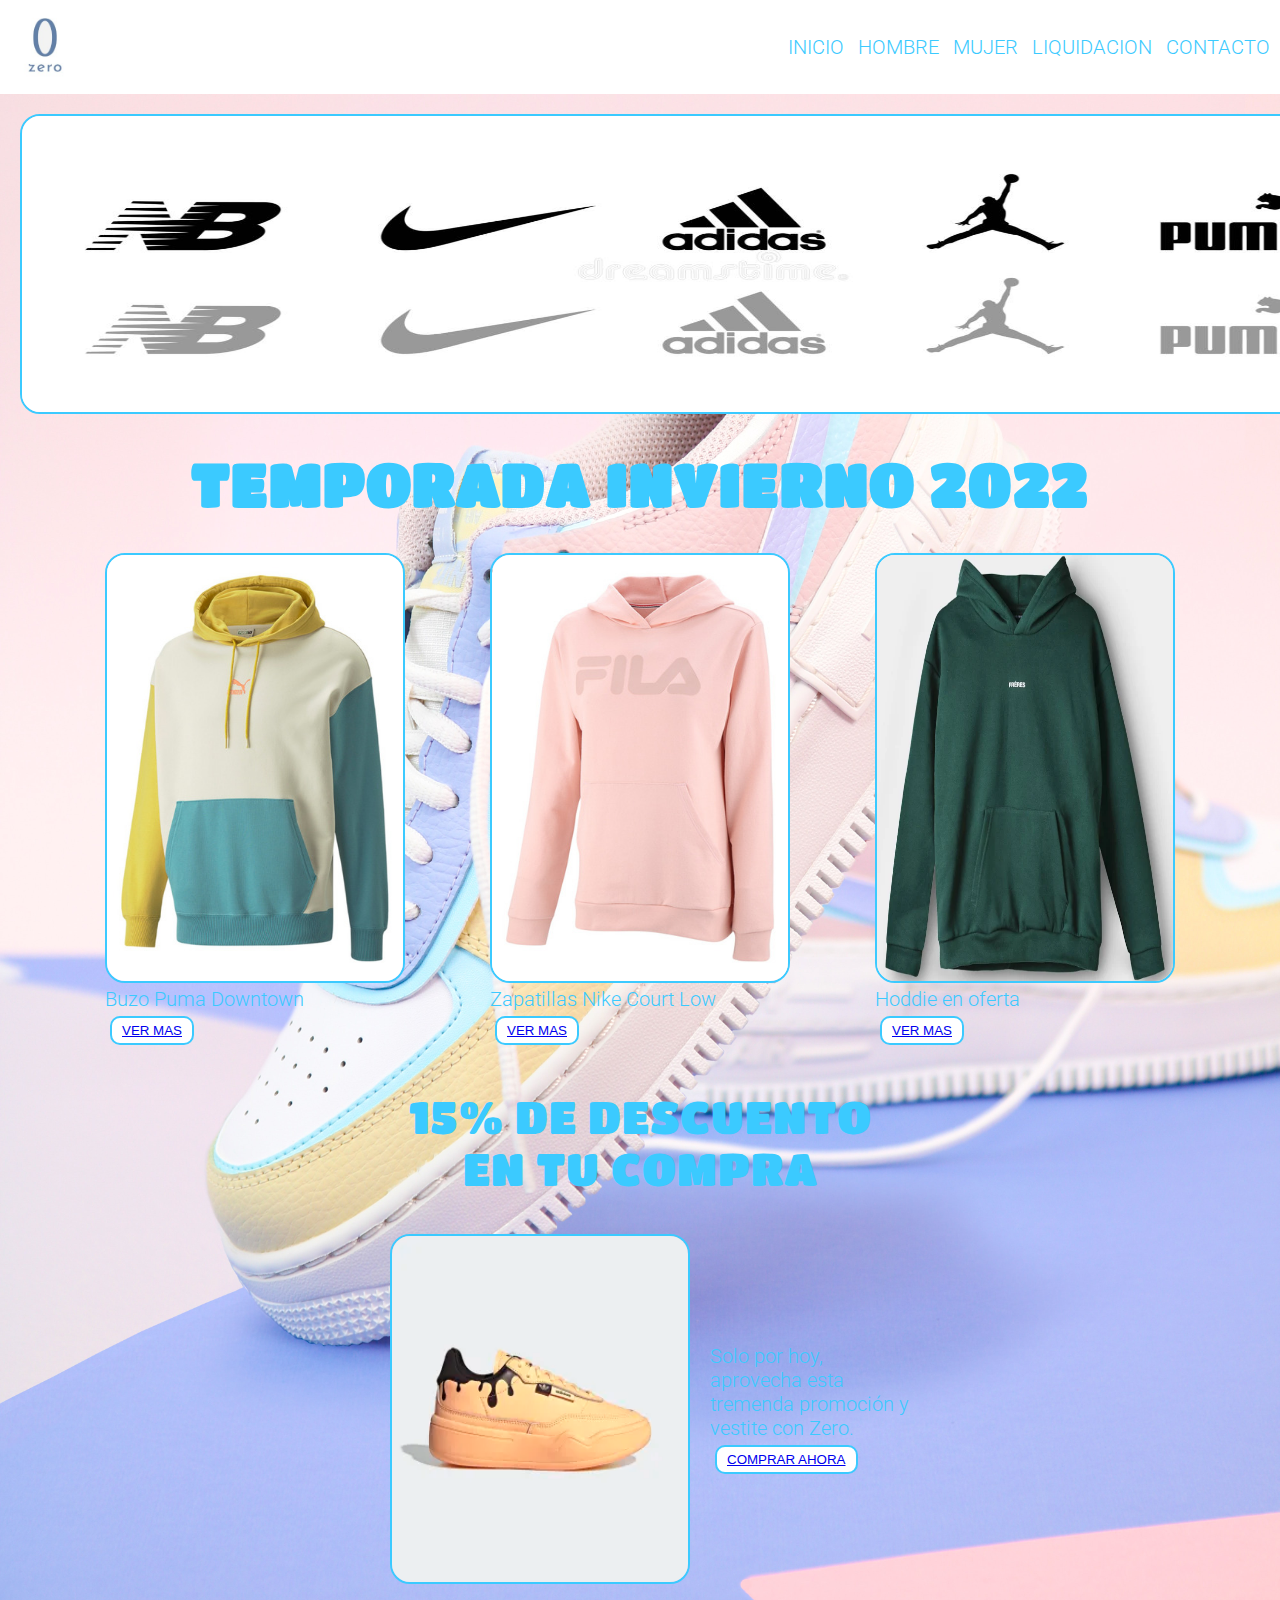
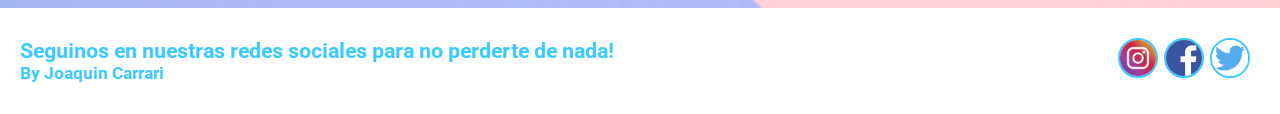
<file: Zero/index.html>
<!DOCTYPE html>
<html lang="en">
<head>
    <meta charset="UTF-8">
    <meta http-equiv="X-UA-Compatible" content="IE=edge">
    <meta name="viewport" content="width=device-width, initial-scale=1.0">
    <link rel="shortcut icon" href="./assets/icons/Free_Sample_By_Wix.jpeg" type="image/x.icon">
    <link rel="stylesheet" href="./css/estilos.css">
    <title>Zero-Incio</title>
</head>
<body> 
    <nav>
        <a href="./index.html">
                <img src="./assets/icons/Free_Sample_By_Wix.jpeg" alt="logo-zero" width="80px">
        </a>
        <ul>
            <li class="navbar"><a href="#" class="font-textos">INICIO</a></li>
            <li class="navbar"><a href="./paginas/hombre.html" class="font-textos">HOMBRE</a></li>
            <li class="navbar"><a href="./paginas/mujer.html" class="font-textos">MUJER</a></li>
            <li class="navbar"><a href="./paginas/liquidacion.html" class="font-textos">LIQUIDACION</a></li>
            <li class="navbar"><a href="./paginas/contacto.html" class="font-textos">CONTACTO</a></li>
        </ul>
    </nav>
<header>
    <section>
        <article>
            <img src="./assets/img/fotoportada2.jpeg" alt="foto portada" id="fotoportada" class="bordesredondeados">
        </article>
    </section>
</header>
    <main>
        <section>
            <article id="titulo-inicio">
                <h1>TEMPORADA INVIERNO 2022</h1>
            </article>
        </section>
        <section class="indumentaria">
            <article>
                <img src="./assets/img/buzopumadowntown.jpeg" class="bordesredondeados" alt="buzo puma" width="300px" height="430px">
                <h4 class="font-textos">Buzo Puma Downtown</h4>
                <button class="boton"><a href="./paginas/hombre.html" class="texos-boton">VER MAS</a></button>
            </article>
            <article>
                <img src="./assets/img/buzofila.jpeg" class="bordesredondeados" alt="buzo fila" width="300px" height="430px">
                <h4 class="font-textos">Zapatillas Nike Court Low</h4>
                <button class="boton"><a href="./paginas/mujer.html" class="texos-boton">VER MAS</a></button>
            </article>
            <article>
                <img src="./assets/img/hoddie1.webp" class="bordesredondeados" alt="Hoddie Oferta" width="300px" height="430px">
                <h4 class="font-textos">Hoddie en oferta</h4>
                <button class="boton"><a href="./paginas/liquidacion.html" class="texos-boton">VER MAS</a></button>
            </article>
        </section>
        <section>
            <article id="subtitulo-inicio">
                <h3>15% DE DESCUENTO EN TU COMPRA</h3>
            </article>
        </section>
        <section class="conjunto-inicio">
            <article id="conjuntoimagen-inicio">
                <img src="./assets/img/zapatillas1.webp" class="bordesredondeados" alt="Zapatillas Liquidacion" width="300px" height="350px">
            </article>
            <article id="conjuntotexto-inicio">
                <p class="font-textos">Solo por hoy, aprovecha esta tremenda promoción y vestite con Zero.</p>
                <button class="boton"><a href="./paginas/liquidacion.html" class="texos-boton">COMPRAR AHORA</a></button>
            </article>
        </section>
    </main>
    <footer>
        <article>
        <h5>Seguinos en nuestras redes sociales para no perderte de nada!</h5>
        <h6>By Joaquin Carrari</h6> 
        </article>
        <article class="icons-redes">
            <img src="./assets/icons/instagram.webp" alt="instagram" class="bordesredondeados" width="40px">
            <img src="./assets/icons/facebook.png" alt="facebook" class="bordesredondeados" width="40px">
            <img src="./assets/icons/twitter.png" alt="twitter" class="bordesredondeados" width="40px">
        </article>
    </footer>
</body>
</html>
</file>
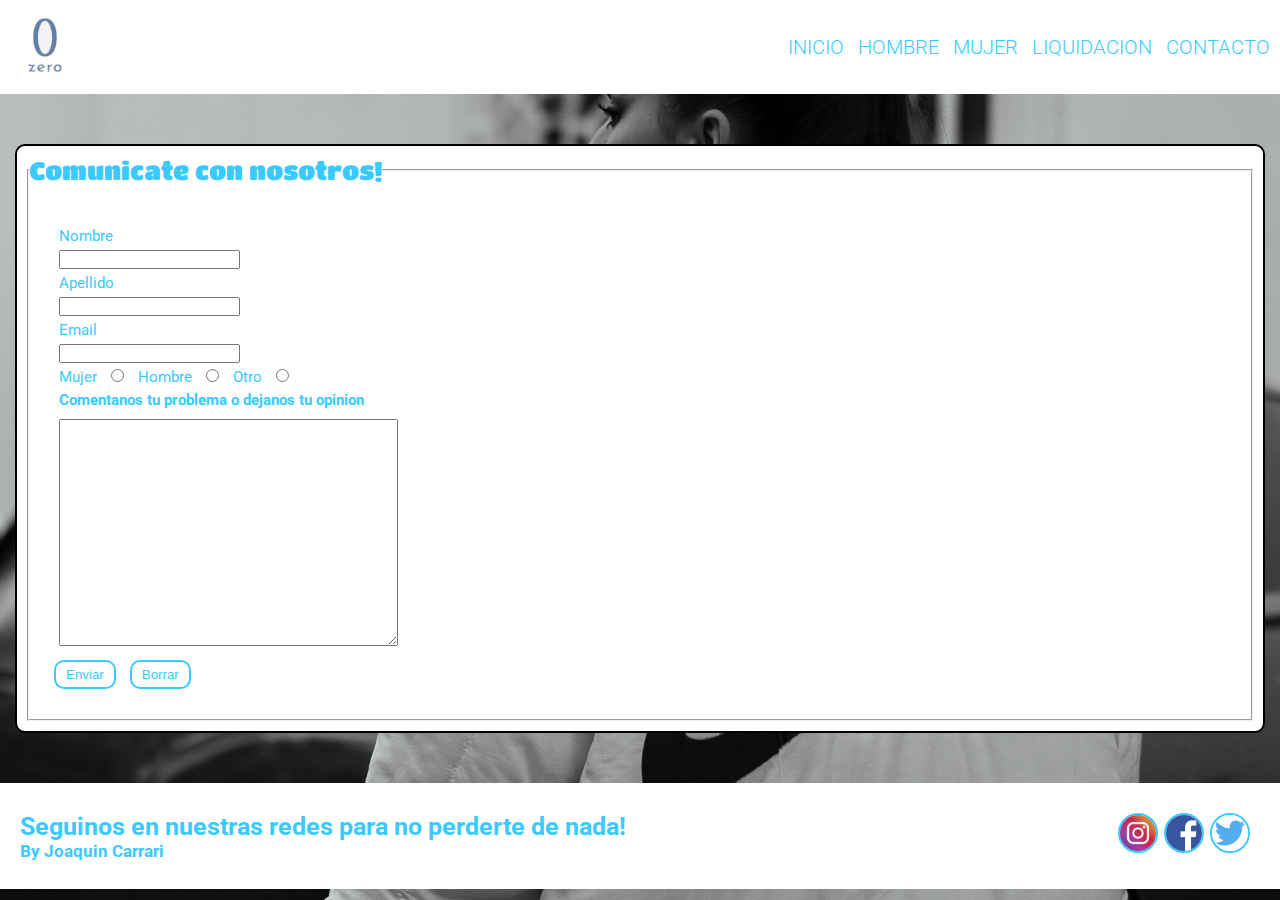
<file: Zero/paginas/contacto.html>
<!DOCTYPE html>
<html lang="en">
<head>
    <meta charset="UTF-8">
    <meta http-equiv="X-UA-Compatible" content="IE=edge">
    <meta name="viewport" content="width=device-width, initial-scale=1.0">
    <link rel="shortcut icon" href="../assets/icons/Free_Sample_By_Wix.jpeg" type="image/x.icon">
    <link rel="stylesheet" href="../css/estilos.css">
    <title>Zero-Contacto</title>
</head>
<body id="fondoformulario">
    <nav>
        <a href="../index.html">
            <img src="../assets/icons/Free_Sample_By_Wix.jpeg" alt="logo-zero" width="80px">
        </a>
        <ul>
            <li class="navbar"><a href="../index.html" class="font-textos">INICIO</a></li>
            <li class="navbar"><a href="./hombre.html" class="font-textos">HOMBRE</a></li>
            <li class="navbar"><a href="./mujer.html" class="font-textos">MUJER</a></li>
            <li class="navbar"><a href="./liquidacion.html" class="font-textos">LIQUIDACION</a></li>
            <li class="navbar"><a href="#" class="font-textos">CONTACTO</a></li>
        </ul>
    </nav>
<form action="procesador.php" name="contacto" method="post" id="formulario">
    <fieldset>
        <legend>Comunicate con nosotros!</legend>
        <article id="articleformulario">
        <br>
            <label class="interior-formulario">Nombre
                <br>
                <input type="text" name="nombre" required class="interior-formulario"> 
            </label>
        <br>
            <label class="interior-formulario">Apellido
                <br>
                <input type="text" name="apellido" required class="interior-formulario">
            </label>
        <br>
            <label class="interior-formulario">Email
                <br>
                <input type="text" name="email" required class="interior-formulario">
        <br>
            </label>
        <label for="sexo" class="interior-formulario">Mujer</label>
        <input type="radio" name="sexo" value="mujer" >
        <label for="sexo" class="interior-formulario">Hombre</label>
        <input type= "radio" name="sexo" value="hombre" >
        <label for="sexo" class="interior-formulario">Otro</label>
        <input type="radio" name="sexo" value="otro">
        <h4 class="interior-formulario">Comentanos tu problema o dejanos tu opinion</h4>
        <textarea name="comentario" cols="40" rows="15" class="interior-formulario"></textarea>
        <br>
            <button class="boton" type="submit">Enviar</button>
            <button class="boton" type="reset">Borrar</button>
        </article>
    </fieldset>
</form>
    <footer>
        <article>
        <h4>Seguinos en nuestras redes para no perderte de nada!</h4>
        <h6>By Joaquin Carrari</h6> 
        </article>
        <article class="icons-redes">
            <img src="../assets/icons/instagram.webp" alt="instagram" class="bordesredondeados" width="40px">
            <img src="../assets/icons/facebook.png" alt="facebook" class="bordesredondeados" width="40px">
            <img src="../assets/icons/twitter.png" alt="twitter" class="bordesredondeados" width="40px">
        </article>
    </footer>
</body>
</html>
</file>
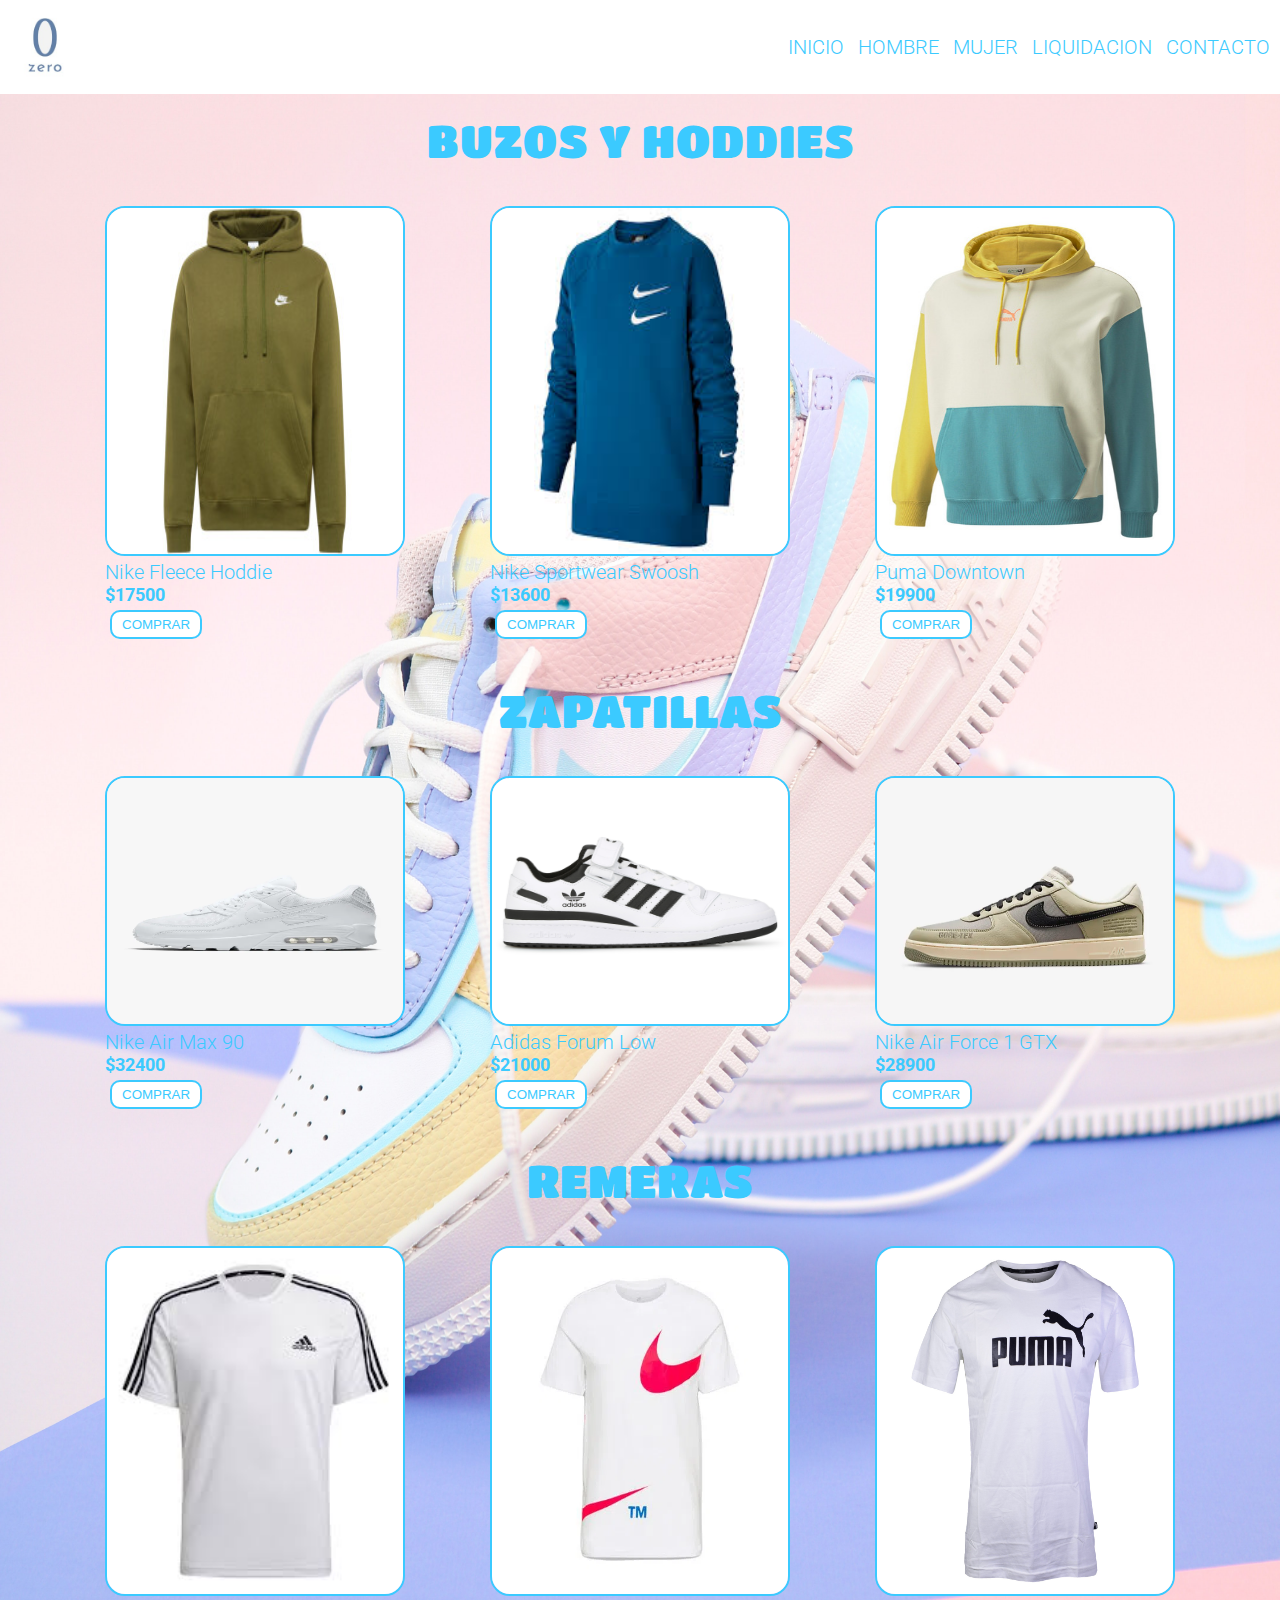
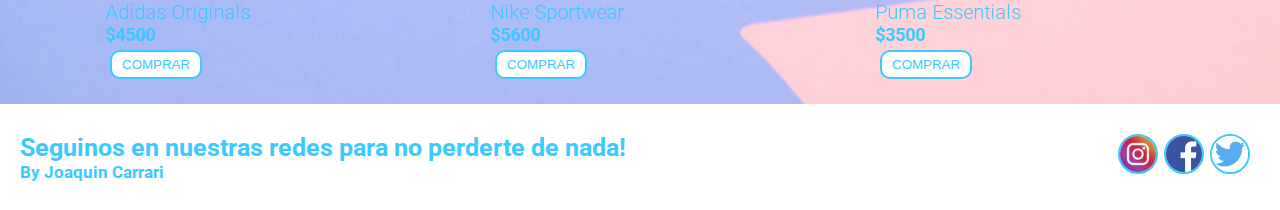
<file: Zero/paginas/hombre.html>
<!DOCTYPE html>
<html lang="en">
<head>
    <meta charset="UTF-8">
    <meta http-equiv="X-UA-Compatible" content="IE=edge">
    <meta name="viewport" content="width=device-width, initial-scale=1.0">
    <link rel="shortcut icon" href="../assets/icons/Free_Sample_By_Wix.jpeg" type="image/x.icon">
    <link rel="stylesheet" href="../css/estilos.css">
    <title>Zero-Hombre</title>
</head>
<body>
    <header>
        <nav>
            <a href="../index.html">
                <img src="../assets/icons/Free_Sample_By_Wix.jpeg" alt="logo-zero" width="80px">
            </a>
            <ul>
                <li class="navbar"><a href="../index.html" class="font-textos">INICIO</a></li>
                <li class="navbar"><a href="#" class="font-textos">HOMBRE</a></li>
                <li class="navbar"><a href="./mujer.html" class="font-textos">MUJER</a></li>
                <li class="navbar"><a href="./liquidacion.html" class="font-textos">LIQUIDACION</a></li>
                <li class="navbar"><a href="./contacto.html" class="font-textos">CONTACTO</a></li>
            </ul>
        </nav>
    </header>
    <main>
        <article class="subtitulos">
            <h3>BUZOS Y HODDIES</h3>
        </article>
        <section class="indumentaria">
            <article>
                <img src="../assets/img/buzonikefleecehoddie.jpeg" alt="buzo nike" class="bordesredondeados" width="300px" height="350px">
                <h4 class="font-textos">Nike Fleece Hoddie</h4>
                <h4 class="precios">$17500</h4>
                <button class="boton">COMPRAR</button>
            </article>
            <article>
                <img src="../assets/img/buzonikesportwearswoosh.jpeg" alt="buzo nike" class="bordesredondeados" width="300px" height="350px">
                <h4 class="font-textos">Nike Sportwear Swoosh</h4>
                <h4 class="precios">$13600</h4>
                <button class="boton">COMPRAR</button>
            </article>
            <article>
                <img src="../assets/img/buzopumadowntown.jpeg" alt="buzo puma" class="bordesredondeados" width="300px" height="350px">
                <h4 class="font-textos">Puma Downtown</h4>
                <h4 class="precios">$19900</h4>
                <button class="boton">COMPRAR</button>
            </article>
        </section>
        <article class="subtitulos">
            <h3>ZAPATILLAS</h3>
        </article>
        <section class="indumentaria">
            <article>
                <img src="../assets/img/zapatillasnikeairmax90.webp" alt="zapatillas nike" class="bordesredondeados" width="300px" height="250px">
                <h4 class="font-textos">Nike Air Max 90</h4>
                <h4 class="precios">$32400</h4>
                <button class="boton">COMPRAR</button>
            </article>
            <article>
                <img src="../assets/img/zapatillasadidasforumlow.jpeg" alt="zapatillas adidas" class="bordesredondeados" width="300px" height="250px">
                <h4 class="font-textos">Adidas Forum Low</h4>
                <h4 class="precios">$21000</h4>
                <button class="boton">COMPRAR</button>
            </article>
            <article>
                <img src="../assets/img/zapatillasnikeairforcegtx.webp" alt="zapatillas nike" class="bordesredondeados" width="300px" height="250px">
                <h4 class="font-textos">Nike Air Force 1 GTX</h4>
                <h4 class="precios">$28900</h4>
                <button class="boton">COMPRAR</button>
            </article>
        </section>
        <article class="subtitulos">
            <h3>REMERAS</h3>
        </article>
        <section class="indumentaria">
            <article>
                <img src="../assets/img/remeraadidasoriginals.jpeg" alt="remera adidas" class="bordesredondeados" width="300px" height="350px">
                <h4 class="font-textos">Adidas Originals</h4>
                <h4 class="precios">$4500</h4>
                <button class="boton">COMPRAR</button>
            </article>
            <article>
                <img src="../assets/img/remeranikesportwear.webp" alt="remera nike" class="bordesredondeados" width="300px" height="350px">
                <h4 class="font-textos">Nike Sportwear</h4>
                <h4 class="precios">$5600</h4>
                <button class="boton">COMPRAR</button>
            </article>
            <article>
                <img src="../assets/img/remerapumaessentials.jpeg" alt="remera puma" class="bordesredondeados" width="300px" height="350px">
                <h4 class="font-textos">Puma Essentials</h4>
                <h4 class="precios">$3500</h4>
                <button class="boton">COMPRAR</button>
            </article>
        </section>
    </main>
    <footer>
        <article>
        <h4>Seguinos en nuestras redes para no perderte de nada!</h4>
        <h6>By Joaquin Carrari</h6> 
        </article>
        <article class="icons-redes">
            <img src="../assets/icons/instagram.webp" alt="instagram" class="bordesredondeados" width="40px">
            <img src="../assets/icons/facebook.png" alt="facebook" class="bordesredondeados" width="40px">
            <img src="../assets/icons/twitter.png" alt="twitter" class="bordesredondeados" width="40px">
        </article>
    </footer>
</body>
</html>
</file>
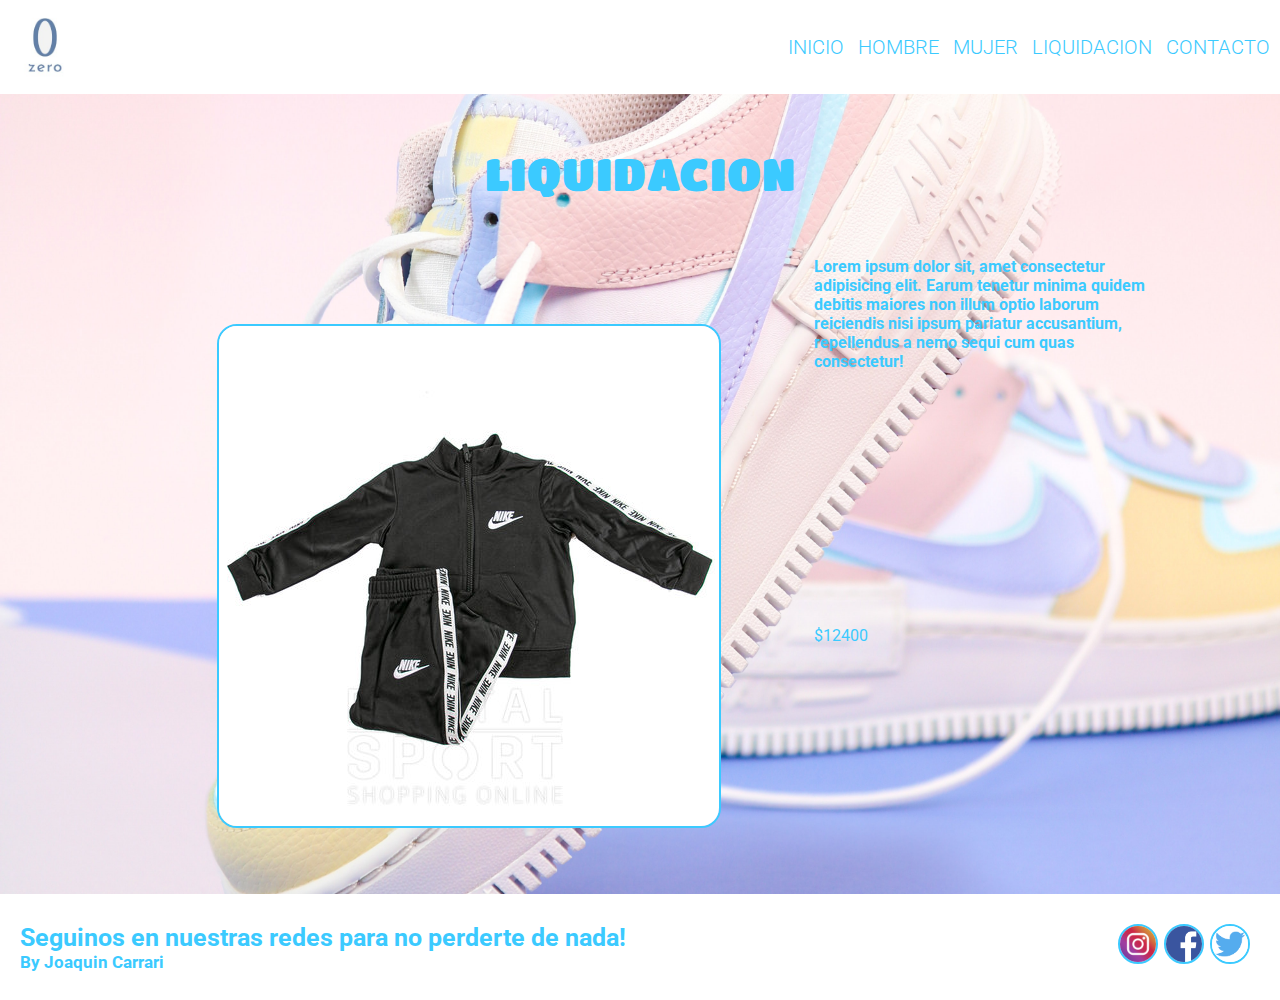
<file: Zero/paginas/liquidacion.html>
<!DOCTYPE html>
<html lang="en">
<head>
    <meta charset="UTF-8">
    <meta http-equiv="X-UA-Compatible" content="IE=edge">
    <meta name="viewport" content="width=device-width, initial-scale=1.0">
    <link rel="shortcut icon" href="../assets/icons/Free_Sample_By_Wix.jpeg" type="image/x.icon">
    <link rel="stylesheet" href="../css/estilos.css">
    <title>Zero-Liquidacion</title>
</head>
<body>
    <header>
        <nav>
            <a href="../index.html">
                <img src="../assets/icons/Free_Sample_By_Wix.jpeg" alt="logo-zero" width="80px">
            </a>
            <ul>
                <li class="navbar"><a href="../index.html" class="font-textos">INICIO</a></li>
                <li class="navbar"><a href="./hombre.html" class="font-textos">HOMBRE</a></li>
                <li class="navbar"><a href="./mujer.html" class="font-textos">MUJER</a></li>
                <li class="navbar"><a href="#" class="font-textos">LIQUIDACION</a></li>
                <li class="navbar"><a href="./contacto.html" class="font-textos">CONTACTO</a></li>
            </ul>
        </nav>
    </header>
<main>
    <section class="grid-container">
        <div class="titulo-grid"><h3>LIQUIDACION</h3></div>
        <div class="imagen-grid"><img class="bordesredondeados" src="../assets/img/conjuntonike.jpeg" alt="conjunto nike"></div>
        <div class="texto-grid"><h4>Lorem ipsum dolor sit, amet consectetur adipisicing elit. Earum tenetur minima quidem debitis maiores non illum optio laborum reiciendis nisi ipsum pariatur accusantium, repellendus a nemo sequi cum quas consectetur!</h4></div>
        <div class="precio-grid">$12400</div>
    </section>
</main>
    <footer>
        <article>
        <h4>Seguinos en nuestras redes para no perderte de nada!</h4>
        <h6>By Joaquin Carrari</h6> 
        </article>
        <article class="icons-redes">
            <img src="../assets/icons/instagram.webp" alt="instagram" class="bordesredondeados" width="40px">
            <img src="../assets/icons/facebook.png" alt="facebook" class="bordesredondeados" width="40px">
            <img src="../assets/icons/twitter.png" alt="twitter" class="bordesredondeados" width="40px">
        </article>
    </footer>
</body>
</html>
</file>
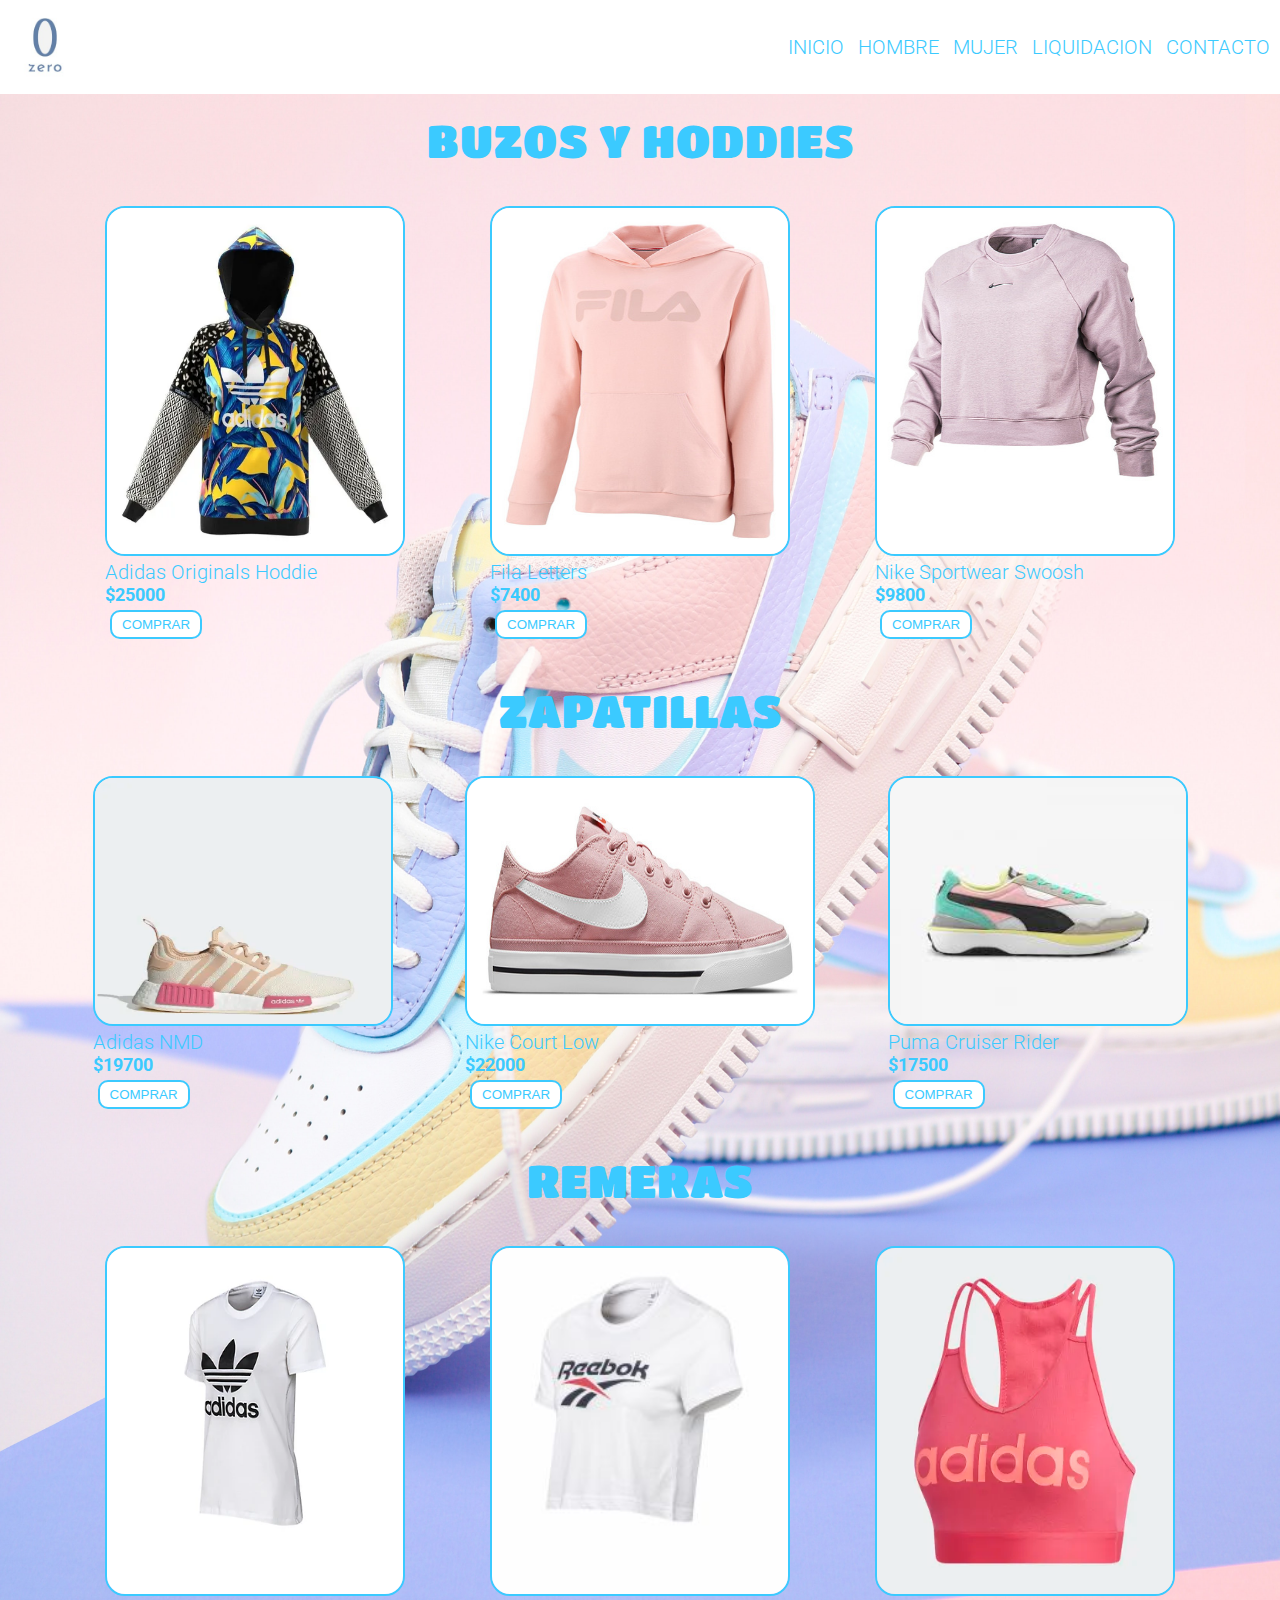
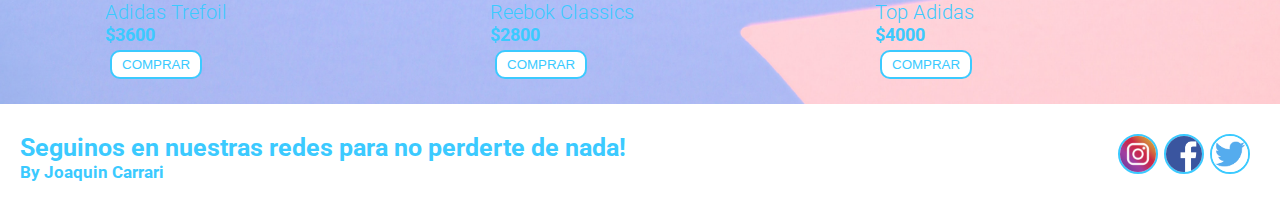
<file: Zero/paginas/mujer.html>
<!DOCTYPE html>
<html lang="en">
<head>
    <meta charset="UTF-8">
    <meta http-equiv="X-UA-Compatible" content="IE=edge">
    <meta name="viewport" content="width=device-width, initial-scale=1.0">
    <link rel="shortcut icon" href="../assets/icons/Free_Sample_By_Wix.jpeg" type="image/x.icon">
    <link rel="stylesheet" href="../css/estilos.css">
    <title>Zero-Mujer</title>
</head>
<body>
    <header>
        <nav>
            <a href="../index.html">
                <img src="../assets/icons/Free_Sample_By_Wix.jpeg" alt="logo-zero" width="80px">
            </a>
            <ul>
                <li class="navbar"><a href="../index.html" class="font-textos">INICIO</a></li>
                <li class="navbar"><a href="./hombre.html" class="font-textos">HOMBRE</a></li>
                <li class="navbar"><a href="#" class="font-textos">MUJER</a></li>
                <li class="navbar"><a href="./liquidacion.html" class="font-textos">LIQUIDACION</a></li>
                <li class="navbar"><a href="./contacto.html" class="font-textos">CONTACTO</a></li>
            </ul>
        </nav>
    </header>
    <main>
        <article class="subtitulos">
            <h3>BUZOS Y HODDIES</h3>
        </article>
        <section class="indumentaria">
            <article>
                <img src="../assets/img/buzoadidasoriginalshoddie.webp" alt="buzo adidas"class="bordesredondeados" width="300px" height="350px">
                <h4 class="font-textos">Adidas Originals Hoddie</h4>
                <h4 class="precios">$25000</h4>
                <button class="boton">COMPRAR</button>
            </article>
            <article>
                <img src="../assets/img/buzofila.jpeg" alt="buzo fila" class="bordesredondeados" width="300px" height="350px">
                <h4 class="font-textos">Fila Letters</h4>
                <h4 class="precios">$7400</h4>
                <button class="boton">COMPRAR</button>
            </article>
            <article>
                <img src="../assets/img/Copia de buzonikesportwearswoosh2.jpeg" alt="buzo nike" class="bordesredondeados" width="300px" height="350px">
                <h4 class="font-textos">Nike Sportwear Swoosh</h4>
                <h4 class="precios">$9800</h4>
                <button class="boton">COMPRAR</button>
            </article>
        </section>
        <article class="subtitulos">
            <h3>ZAPATILLAS</h3>
        </article>
        <section class="indumentaria">
            <article>
                <img src="../assets/img/zapatillasadidasnmd.webp" alt="zapatillas adidas" class="bordesredondeados" width="300px" height="250px">
                <h4 class="font-textos">Adidas NMD</h4>
                <h4 class="precios">$19700</h4>
                <button class="boton">COMPRAR</button>
            </article>
            <article>
                <img src="../assets/img/zapatillasnikecourtlow.jpeg" alt="zapatillas nike" class="bordesredondeados" width="350px" height="250px">
                <h4 class="font-textos">Nike Court Low</h4>
                <h4 class="precios">$22000</h4>
                <button class="boton">COMPRAR</button>
            </article>
            <article>
                <img src="../assets/img/zapatillaspumacruiserider.jpeg" alt="zapatillas puma" class="bordesredondeados" width="300px" height="250px">
                <h4 class="font-textos">Puma Cruiser Rider</h4>
                <h4 class="precios">$17500</h4>
                <button class="boton">COMPRAR</button>
            </article>
        </section>
        <article class="subtitulos">
            <h3>REMERAS</h3>
        </article>
        <section class="indumentaria">
            <article>
                <img src="../assets/img/remeraadidastrefoil.webp" alt="remera adidas" class="bordesredondeados" width="300px" height="350px">
                <h4 class="font-textos">Adidas Trefoil</h4>
                <h4 class="precios">$3600</h4>
                <button class="boton">COMPRAR</button>
            </article>
            <article>
                <img src="../assets/img/remerareebokclasiccs.jpeg" alt="remera reebok" class="bordesredondeados" width="300px" height="350px">
                <h4 class="font-textos">Reebok Classics</h4>
                <h4 class="precios">$2800</h4>
                <button class="boton">COMPRAR</button>
            </article>
            <article>
                <img src="../assets/img/topadidas.webp" alt="top adidas" class="bordesredondeados" width="300px" height="350px">
                <h4 class="font-textos">Top Adidas</h4>
                <h4 class="precios">$4000</h4>
                <button class="boton">COMPRAR</button>
            </article>
        </section>
    </main>
    <footer>
        <article>
        <h4>Seguinos en nuestras redes para no perderte de nada!</h4>
        <h6>By Joaquin Carrari</h6> 
        </article>
        <article class="icons-redes">
            <img src="../assets/icons/instagram.webp" alt="instagram" class="bordesredondeados" width="40px">
            <img src="../assets/icons/facebook.png" alt="facebook" class="bordesredondeados" width="40px">
            <img src="../assets/icons/twitter.png" alt="twitter" class="bordesredondeados" width="40px">
        </article>
    </footer>
</body>
</html>
</file>
<file: Zero/css/estilos.css>
@import url('https://fonts.googleapis.com/css2?family=Titan+One&display=swap');
@import url('https://fonts.googleapis.com/css2?family=Roboto:ital,wght@1,300&display=swap');

*{
    margin: 0;
    padding: 0;
    box-sizing: border-box;
}
html{
    font-family: 'Roboto', sans-serif;
}
body{
    color: #c2ebfb;
background-color: #ffffff;
background-image: url(../assets/backgrounds/fondos2.jpg);
background-size: cover;
background-position: center;
}
nav{
    width: 100%;;
    background-color: #ffffff;
    padding: 5px;
    display: flex;
    flex-wrap: wrap;
    align-items: center;
    justify-content: space-between;
}
.navbar{
    margin: 5px;
    color: #3bcaff;
    text-decoration: none;
    list-style-type: none;
    display: inline-block;
}
#fotoportada{
    width: 1400px;
    height: 300px;
    margin: 20px;
    display: flex;
    justify-content: center;
    align-items: center;
}
#titulo-inicio{
    display: flex;
    flex-direction: row;
    flex-wrap: wrap;
    justify-content: center;
    align-items: center;
}
.font-textos{
    text-decoration: none;
    color: #3bcaff;
    font-size: 20px;
    font-weight: 300;
}
main section article h1{
    width: 900px;
    margin: 15px;
    font-family: 'Titan One', cursive;
    color: #3bcaff;
    font-size: 60px;
    font-weight: 800;
    letter-spacing: 1px;
    text-align: center;
}
#subtitulo-inicio{
    width: 100%;
    font-size: 30px;
    display: flex;
    flex-wrap: wrap;
    justify-content: center;
    align-items: center;
}
.conjunto-inicio{
    display: flex;
    flex-wrap: wrap;
    align-items: center;
    justify-content: center;
}
#conjuntotexto-inicio{
    width: 200px;
    display: block;
}
#conjuntoimagen-inicio{
    margin: 20px;
}
h3{
    width: 500px;
    margin: 20px;
    font-family: 'Titan One', cursive;
    color: #3bcaff;
    font-size: 45px;
    font-weight: 500;
    letter-spacing: 1px;
    text-align: center;
}
.precios{
    color: #3bcaff;
    font-size: 18px;
}
.subtitulos{
    display: flex;
    flex-wrap: wrap;
    justify-content: center;
    align-items: center;
}
.indumentaria{
    margin: 20px;
    display: flex;
    flex-direction: row;
    flex-wrap: wrap;
    justify-content: space-evenly;
    align-items: center;
}
.bordesredondeados{
    border-radius: 20px ;
    border: 2px solid #3bcaff;
}
.boton{
    display: inline-block;
    background-color: #ffffff;
    margin: 5px 5px;
    padding: 5px 10px;
    border-radius: 10px;
    border: 2px solid #3bcaff;
    color: #3bcaff;
    transition: all;
}
.boton:hover{
    background-color: #3bcaff;
    color: #ffffff;
}
.textos-boton{
    text-decoration: none;
    color: #3bcaff;
}
.grid-container{
    width: 80%;
    height: 800px;
    margin: auto;

    display: grid;
    grid-template-columns: 1fr 1fr 1fr;
    grid-template-rows: 0,5fr 1fr 1fr;
    grid-template-areas:
    "titulo titulo titulo" 
    "imagen imagen texto"
    "imagen imagen precio" ;
    gap: 5px;
}
.titulo-grid{
    color: #3bcaff;
    /*grid-column: 1/4 ;
    grid-row: 1;*/
    grid-area: titulo;
    display: flex;
    justify-content: center;
    align-items: center;
}
.imagen-grid{
    width: 100%;
    height: 100%;
    /*grid-column: 1/3;
    grid-row: 2/4;*/
    grid-area: imagen;
    display: flex;
    justify-content: center;
    align-items: center;
}
.texto-grid{
    color: #3bcaff;
    /*grid-column: 3;
    grid-row: 2*/
    grid-area: texto;
}
.precio-grid{
    color: #3bcaff;
    /*grid-column: 3;
    grid-row: 3;*/
    grid-area: precio;
}
#fondoformulario{
    background-image: url(../assets/backgrounds/fondosmujer.jpg);
    background-size: cover;
    background-position: center;
}
#formulario{
    margin: 50px 15px;
    padding: 10px;
    background-color: #ffffff;
    color: #3bcaff;
    border-radius: 10px;
    border: 2px solid black;
    font-size: 15px;
}
#articleformulario{
    margin: 15px 10px;
    padding: 10px;
}
.interior-formulario{
    margin: 5px 10px;
}
legend{
    font-family: 'Titan One';
    font-size: 25px;
}
footer{
    width: 100%;
    background-color: #ffffff;
    color: #3bcaff;
    padding: 20px 20px;
    font-size: 25px;
    font-weight: 400;
    text-align: left;
    display: flex;
    align-items: center;
    justify-content: space-between;
}
.icons-redes{
    margin: 10px;
    display: inline-block
}
@media only screen and (max-width:768px){

}
@media only screen and (max-width: 576px){
    .grid-container{
        width: 80%;
        height: auto;
        margin: auto;
        display: grid;
        grid-template-columns: 1fr ;
        grid-template-rows: 0.5fr 1fr 0.25fr 0.25fr;
        grid-template-areas:
        "titulo" 
        "imagen"
        "texto"
        "precio";
        gap: 10px;
    }
    #fotoportada{
        display: none;
    }
    .icons-redes{
        width: 25px;
    }
}
</file>
